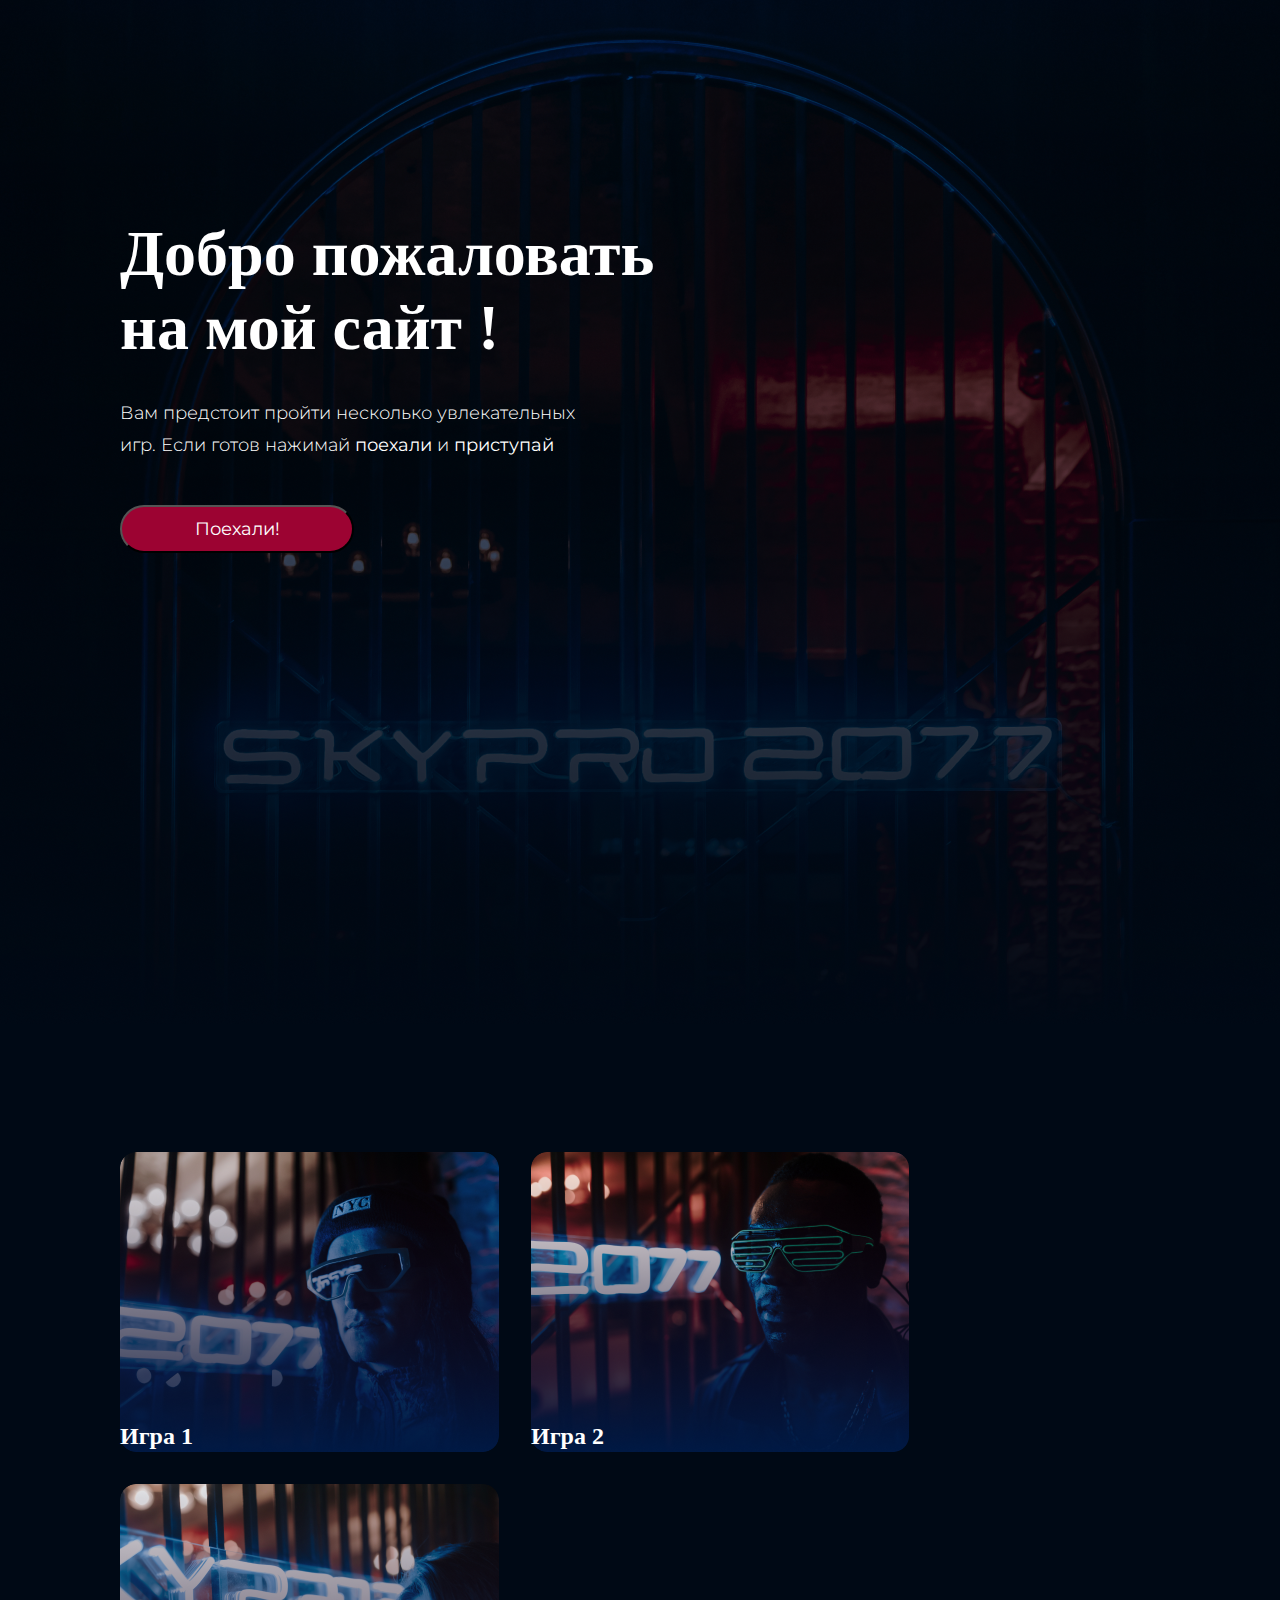
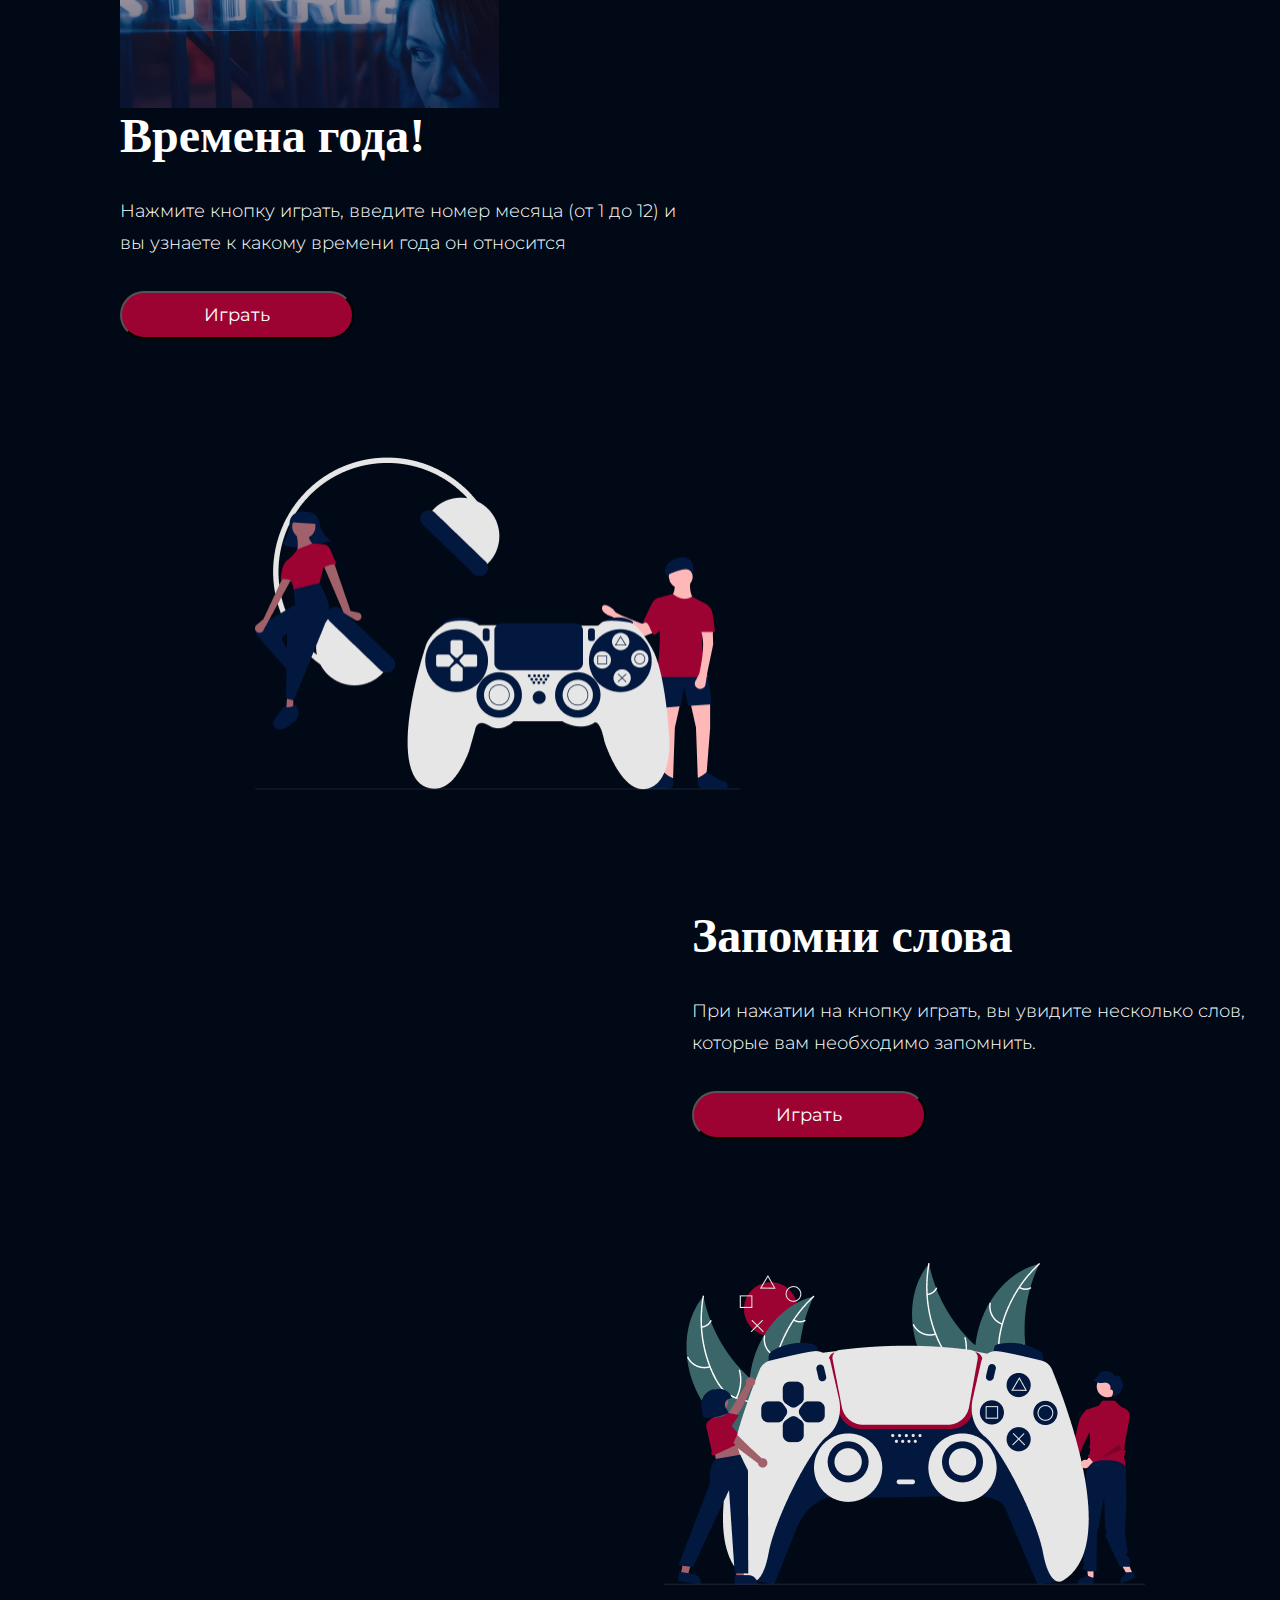
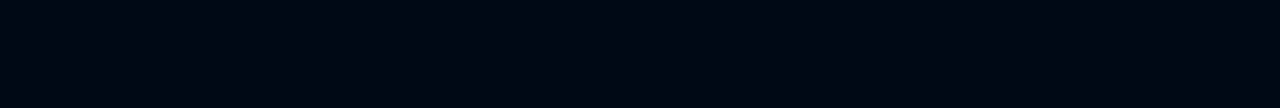
<file: index.html>
<!DOCTYPE html>
<html lang="en">
<head>
    <meta charset="UTF-8">
    <meta name="viewport" content="width=device-width, initial-scale=1.0">
    <link rel="preconnect" href="https://fonts.googleapis.com">
    <link rel="preconnect" href="https://fonts.gstatic.com" crossorigin>
<link href="https://fonts.googleapis.com/css2?family=Montserrat:wght@400;500;600;700&display=swap" 
rel="stylesheet">
<link rel="stylesheet" type="text/css" href="./style.css">
    <title>Start page</title>
</head>
<body>
    <section class="top center">
        <h1 class="top__title">Добро пожаловать <br>на мой сайт !</h1>
        <p class="top__subtitle">Вам предстоит пройти несколько увлекательных <br> игр. Если готов нажимай <b>поехали</b> и <b>приступай</b></p>
        <button class="top__button">Поехали!</button>
    </section>
    <div class="game__box center">
        <div class="game__items">
            <a class="game__item item1" href="#">Игра 1</a>
            <a class="game__item item2" href="#">Игра 2</a>
            <a class="game__item item3" href="#">Игра 3</a>
        </div>
    </div>
    <section class="game__one center">
        <div class="game__one_block">
        <h2 class="game__title">Времена года!</h2>
        <p class="game__subtitle">Нажмите кнопку играть, введите номер месяца (от 1 до 12) и вы узнаете к какому времени года он относится</p>
        <button onclick="alert(date(Number(prompt('Введите номер месяца:'))))" class="game__button">Играть</button>
        </div>
        <img src="img/game.img.png" alt="game" class="game__img">
    </section>
    <section class="game__words center">
        <div class="game__words_block">
        <h3 class="game__words_title">Запомни слова</h3>
        <p class="game__words_subtitle">При нажатии на кнопку играть, вы увидите несколько слов, которые вам необходимо запомнить.</p>
        <button onclick="gameFruits()" class="game__button">Играть</button>
        </div>
        <img src="img/words img.png" alt="game" class="game__words_img">
    </section>
   <footer></footer>
   <script src="style.js"></script>
</body>
</html>
</file>
<file: style.css>
* {
  margin: 0;
  padding: 0;
}

center {
  padding-left: calc(50% - 600px);
  padding-right: calc(50% - 600px);
}

a {
  text-decoration: none;
}

.top {
  background-image: url(img/headerbcg.png);
  background-size: cover;
  background-position: center;
  background-repeat: no-repeat;
  height: 1024px;
  padding-left: 120px;
}

.top__title {
  padding-top: 217px;
  display: flex;
  flex-direction: column;
  justify-content: center;
  color: #FFF;
  font-size: 64px;
  font-style: normal;
  font-weight: 700;
  line-height: normal;
}

.top__subtitle {
  color: #FFF;
  font-family: Montserrat;
  font-size: 18px;
  font-style: normal;
  font-weight: 300;
  line-height: 32px;
  margin-top: 32px;
}

.top__button {
  border-radius: 30px;
  background: #9C0332;
  width: 234px;
  height: 48px;
  color: #FFF;
  font-family: Montserrat;
  font-size: 18px;
  font-style: normal;
  font-weight: 400;
  line-height: normal;
  margin-top: 44px;
  transition: 1s;
}
.top__button:hover {
  cursor: url(img/clarity_cursor-hand-line.png), pointer;
  background: #EB443F;
}

.game__box {
  background: #000915;
  height: 556px;
  position: relative;
  display: flex;
  flex-direction: row;
  flex-wrap: wrap;
  padding-left: 120px;
  padding-top: 128px;
}

.game__items {
  display: flex;
  flex-direction: row;
  flex-wrap: wrap;
  gap: 32px;
}

.game__item {
  color: #FFF;
  font-size: 24px;
  font-style: normal;
  font-weight: 600;
  line-height: 32px;
  flex-direction: column-reverse;
  display: flex;
  box-sizing: border-box;
  transition: 1s;
}
.game__item:hover {
  cursor: url(img/clarity_cursor-hand-line.png), pointer;
  border-radius: 16px;
  border: 3px solid #44D2FF;
}

.item1 {
  background-image: url(img/game-1.png);
  border-radius: 16px;
  background-repeat: no-repeat;
  width: 379px;
  height: 300px;
}

.item2 {
  background-image: url(img/game-2.png);
  border-radius: 16px;
  background-repeat: no-repeat;
  width: 379px;
  height: 300px;
}

.item3 {
  background-image: url(img/game-3.png);
  border-radius: 16px;
  background-repeat: no-repeat;
  width: 379px;
  height: 300px;
}

.game__one {
  height: 800px;
  background: #000915;
  position: relative;
  display: flex;
  flex-wrap: wrap;
  padding-left: 120px;
}
.game__one_block {
  display: flex;
  flex-direction: column;
  flex-wrap: wrap;
  gap: 32px;
}

.game__title {
  color: #FFF;
  font-style: normal;
  font-weight: 700;
  line-height: normal;
  font-size: 48px;
}

.game__subtitle {
  color: #FFF;
  font-style: normal;
  font-weight: 300;
  line-height: 32px;
  font-size: 18px;
  color: #FFF;
  width: 584px;
  font-family: Montserrat;
}

.game__button {
  border-radius: 30px;
  background: #9C0332;
  width: 234px;
  height: 48px;
  color: #FFF;
  font-family: Montserrat;
  font-size: 18px;
  font-style: normal;
  font-weight: 400;
  line-height: normal;
  transition: 1s;
}
.game__button:hover {
  cursor: url(img/clarity_cursor-hand-line.png), pointer;
  background: #EB443F;
}

.game__img {
  width: 485px;
  height: 333px;
  position: relative;
  padding-left: 135px;
}

.game__words {
  background: #000915;
  height: 800px;
  display: flex;
  flex-wrap: wrap;
  flex-direction: row-reverse;
  padding-left: 120px;
}
.game__words_block {
  display: flex;
  flex-direction: column;
  flex-wrap: wrap;
  gap: 32px;
}
.game__words_title {
  color: #FFF;
  font-style: normal;
  font-weight: 700;
  line-height: normal;
  font-size: 48px;
}
.game__words_subtitle {
  color: #FFF;
  font-style: normal;
  font-weight: 300;
  line-height: 32px;
  font-size: 18px;
  color: #FFF;
  width: 588px;
  font-family: Montserrat;
}
.game__words_img {
  width: 481px;
  height: 322px;
  padding-right: 135px;
}

@media (max-width: 767px) {
  .center {
    padding-left: 16px;
    padding-right: 16px;
  }
  .top {
    max-width: 100%;
    height: 735px;
    background-image: url(mobback.png);
    background-size: cover;
    display: flex;
    flex-direction: column;
    align-items: center;
    text-align: center;
  }
  .top__title {
    font-size: 32px;
    font-weight: 700;
  }
  .top__subtitle {
    font-size: 14px;
    font-style: normal;
    font-weight: 700;
    line-height: 22px;
  }
  .top__button {
    border-radius: 30px;
    width: 234.063px;
    height: 48.603px;
    font-size: 18px;
    font-style: normal;
    font-weight: 400;
  }
  .game__box {
    height: 1221px;
    background: #000915;
  }
  .game__items {
    width: 100%;
    display: flex;
    flex-direction: column;
    flex-wrap: wrap;
    align-items: center;
    margin-top: 128px;
  }
  .game__item {
    max-width: 343px;
  }
  .game__one {
    background: #000915;
    display: flex;
    flex-wrap: wrap;
    flex-direction: column;
  }
  .game__one_block {
    display: flex;
    flex-direction: column;
    flex-wrap: wrap;
    align-items: center;
  }
  .game__img {
    max-width: 343px;
    height: 236px;
    position: relative;
    padding-top: 64px;
    padding-left: 0px;
  }
  .game__title {
    text-align: center;
    font-size: 32px;
  }
  .game__subtitle {
    text-align: center;
    line-height: 22px;
    font-size: 14px;
    max-width: 343px;
  }
  .game__words {
    background: #000915;
    display: flex;
    flex-wrap: wrap;
    flex-direction: column;
  }
  .game__words_img {
    max-width: 343px;
    width: 100%;
    height: 236px;
    position: relative;
    padding-top: 64px;
    padding-right: 0px;
  }
  .game__words_block {
    display: flex;
    flex-direction: column;
    flex-wrap: wrap;
    align-items: center;
  }
  .game__words_title {
    text-align: center;
    font-size: 32px;
  }
  .game__words_subtitle {
    text-align: center;
    line-height: 22px;
    font-size: 14px;
    max-width: 343px;
  }
}
@media (max-width: 374px) {
  .center {
    padding-left: 16px;
    padding-right: 16px;
  }
  .game__items {
    width: 100%;
    display: flex;
    flex-direction: column;
    flex-wrap: wrap;
    align-items: center;
    margin-top: 128px;
  }
  .game__item {
    max-width: 343px;
  }
}/*# sourceMappingURL=style.css.map */
</file>
